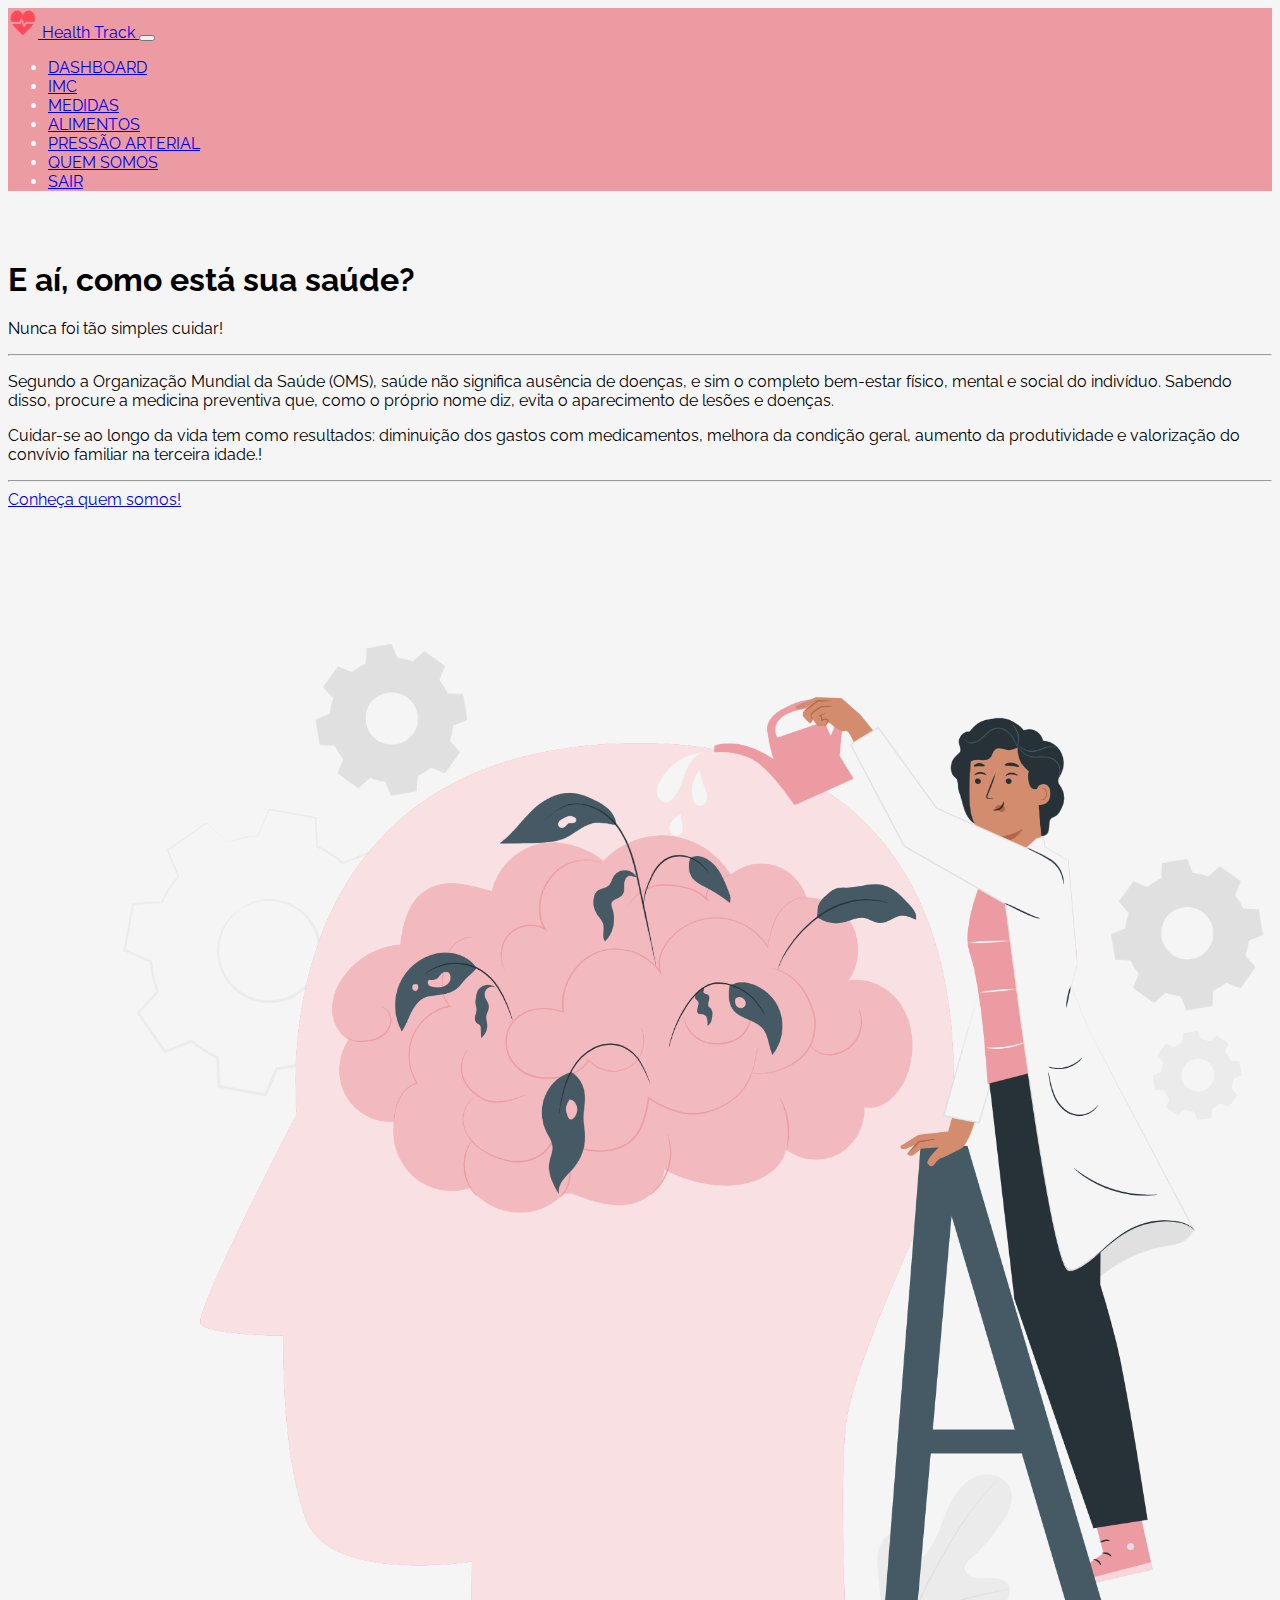
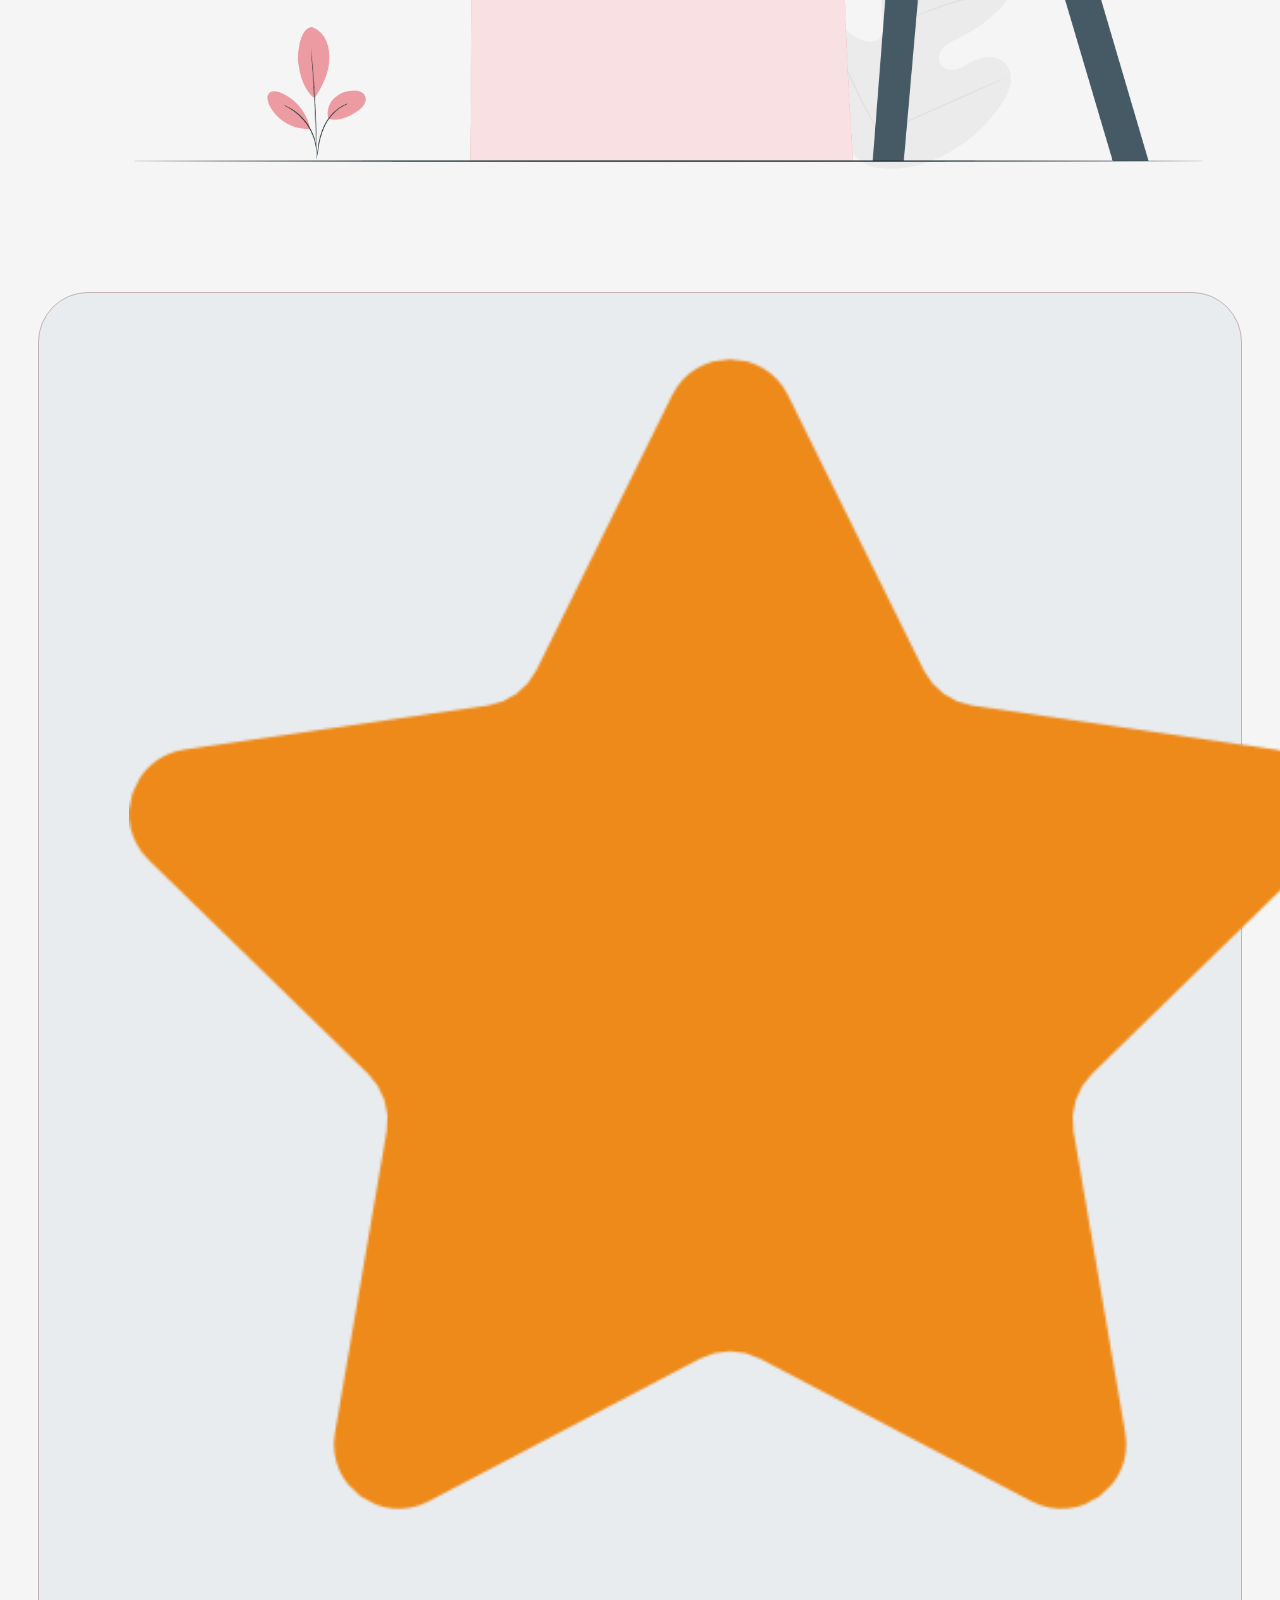
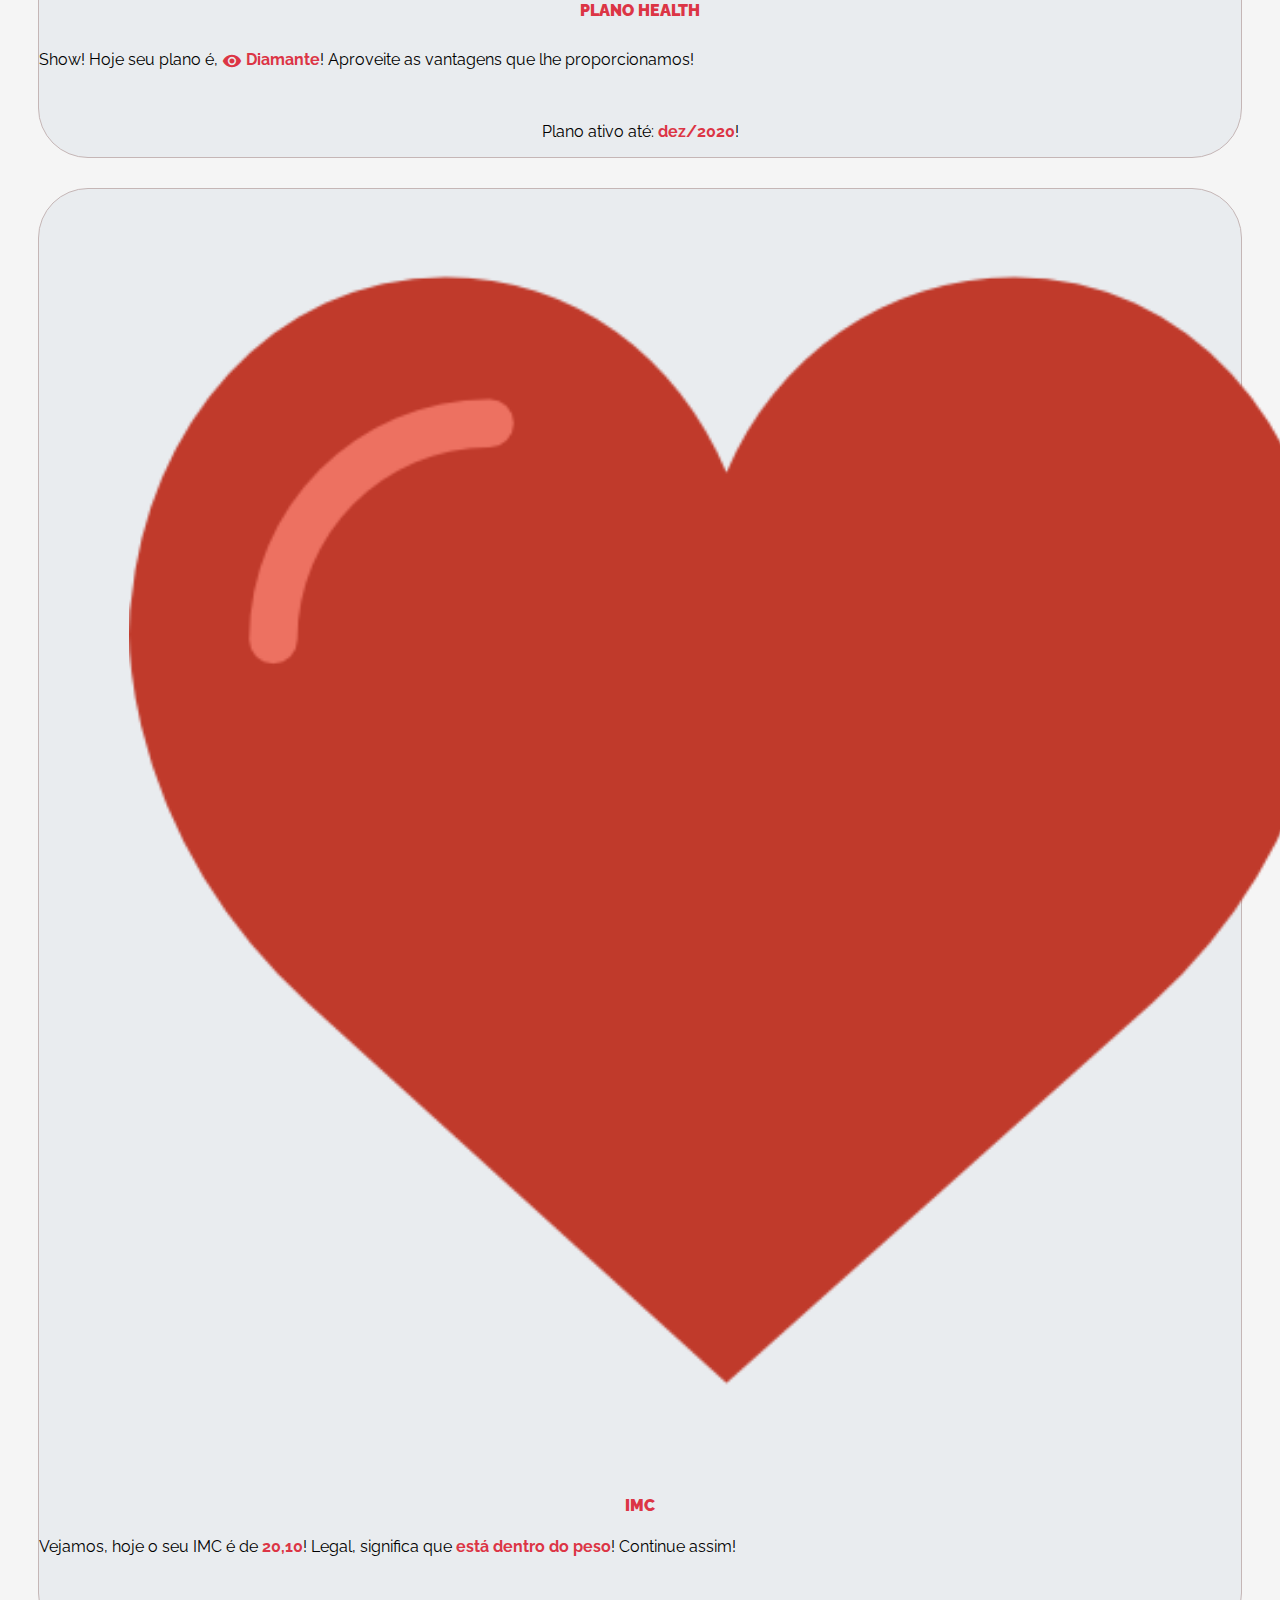
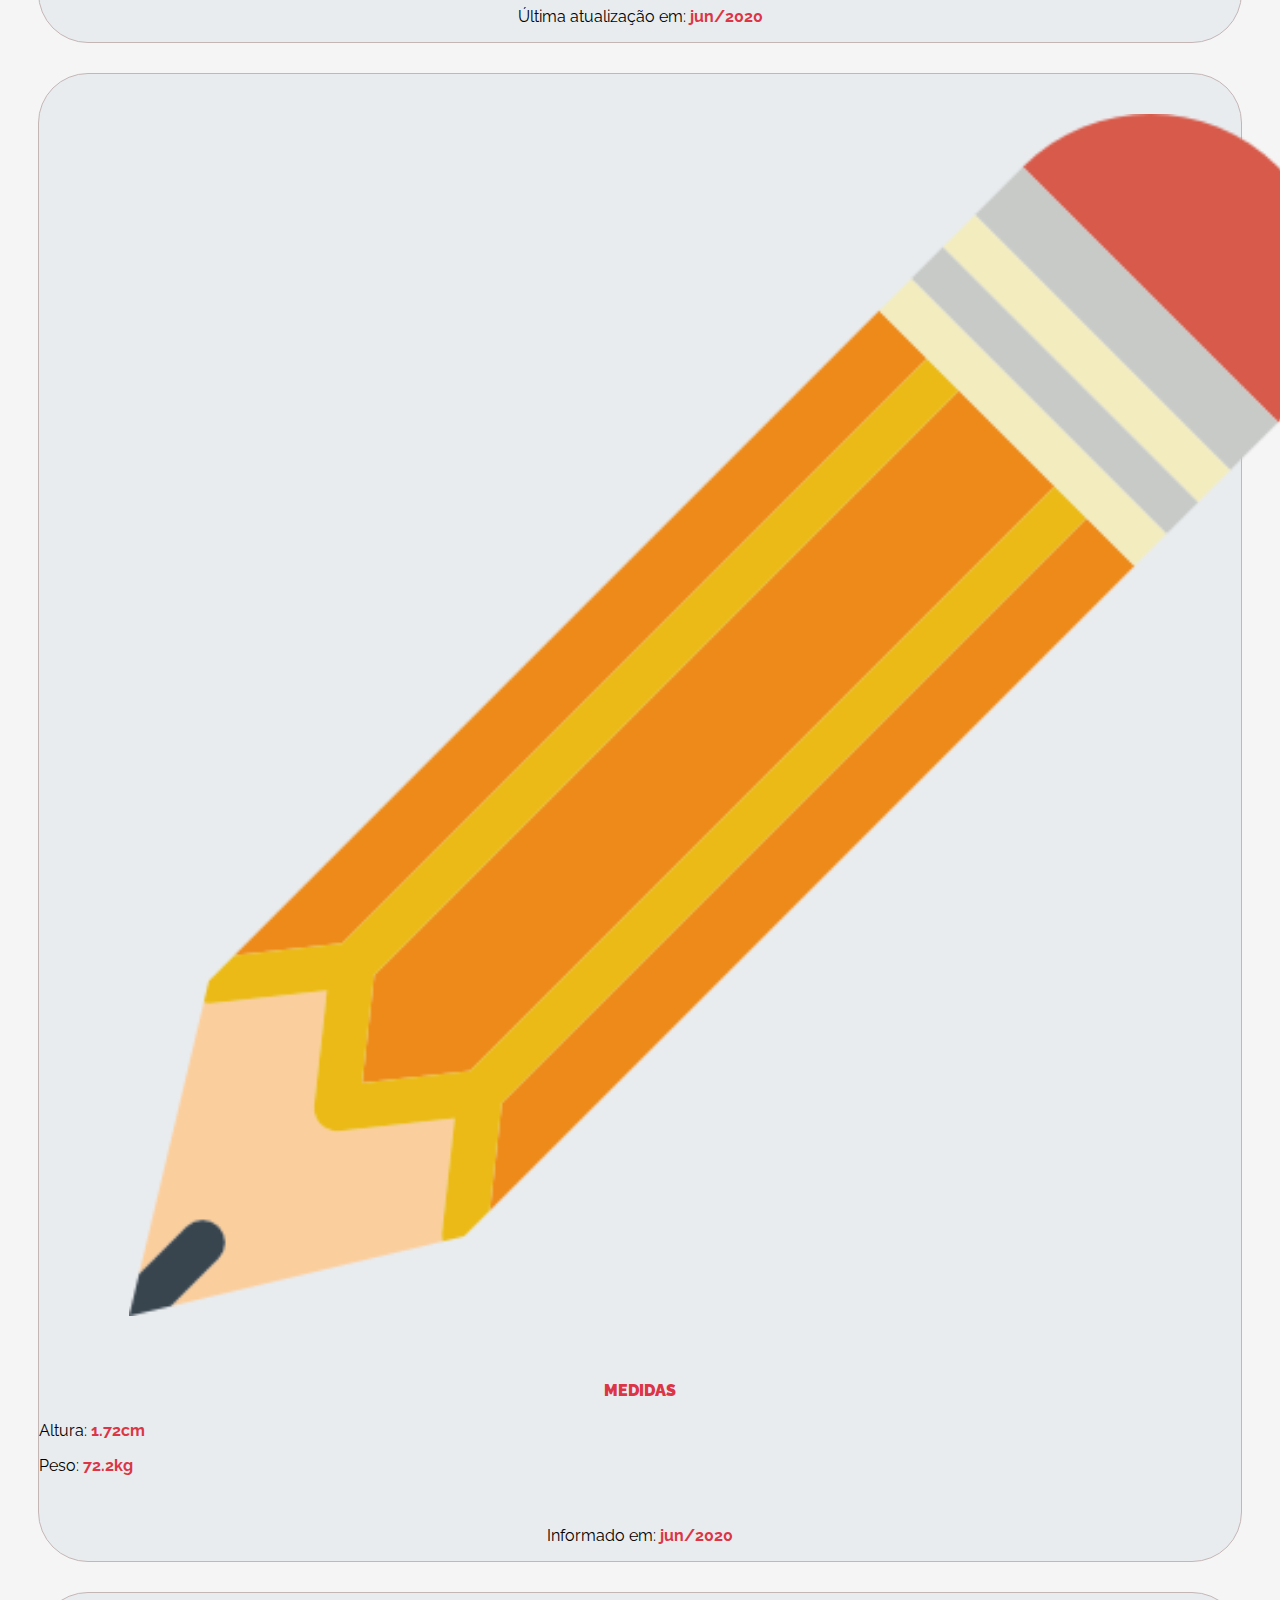
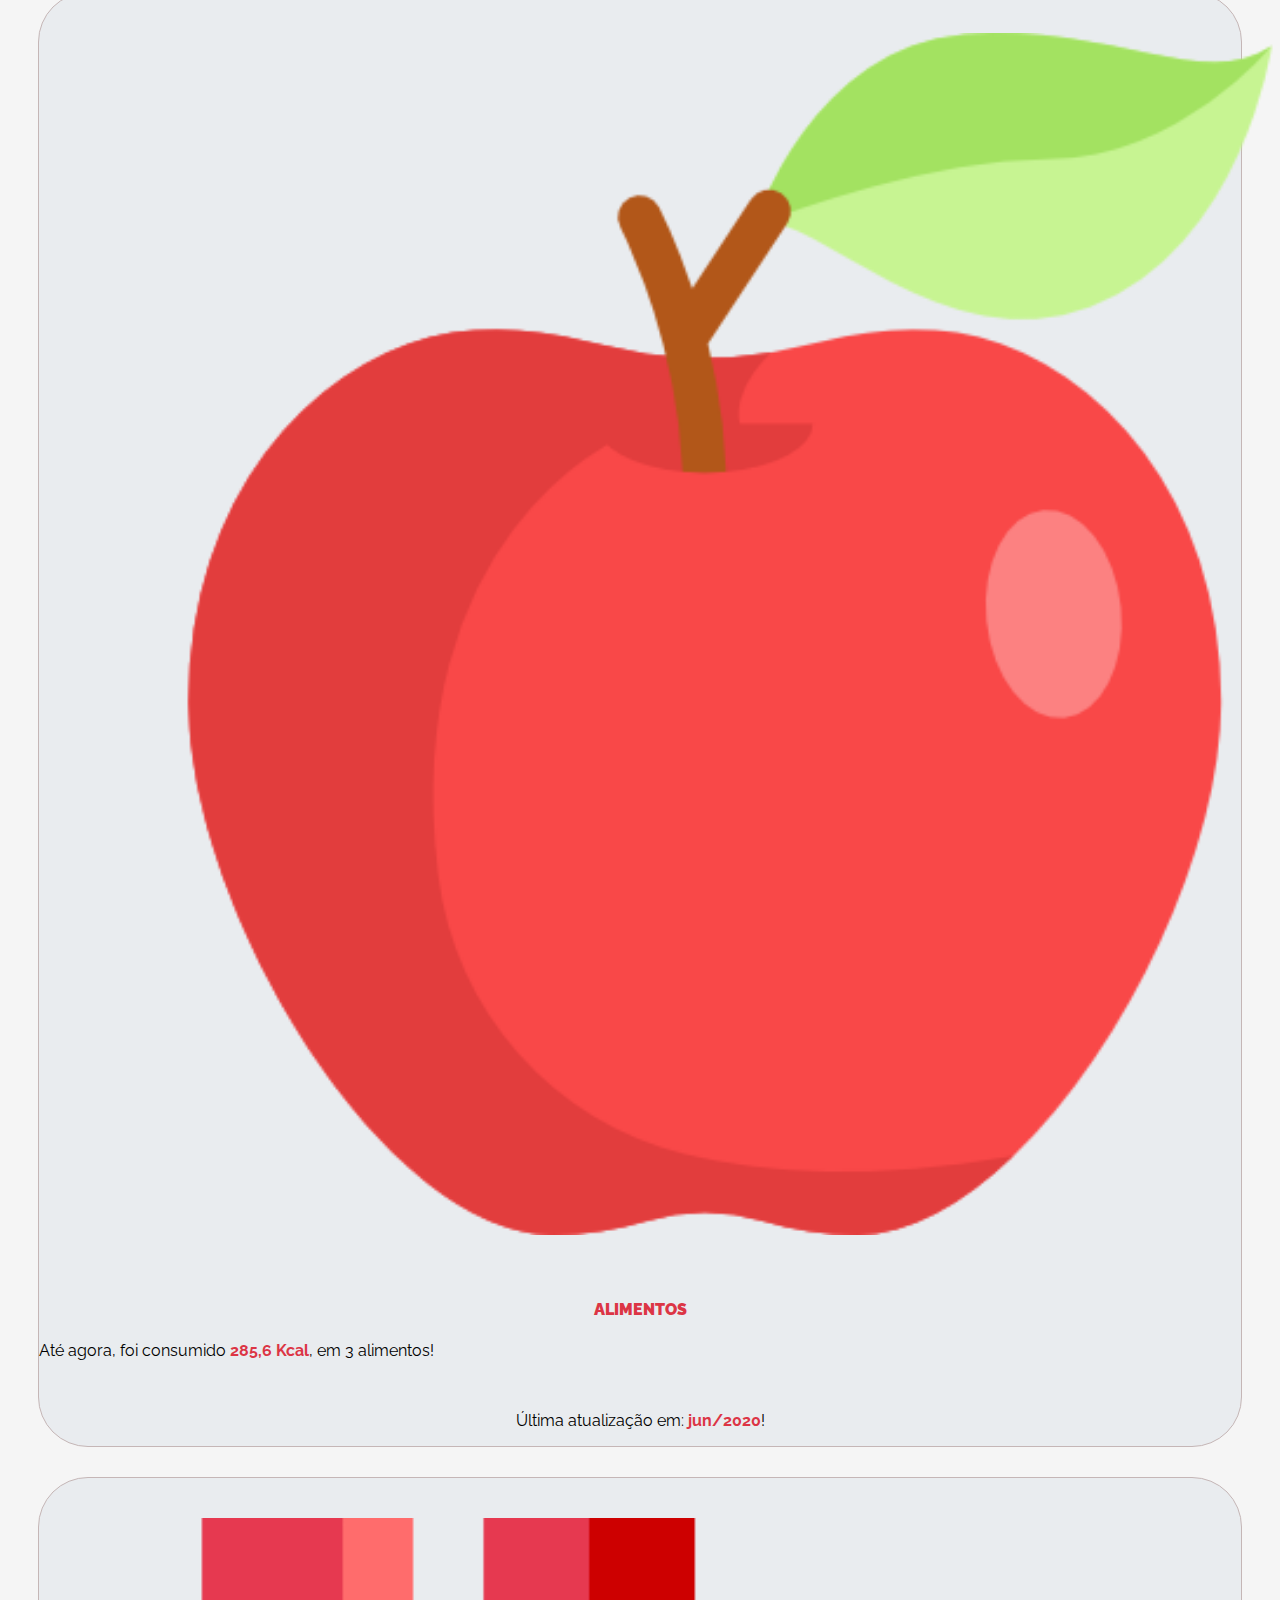
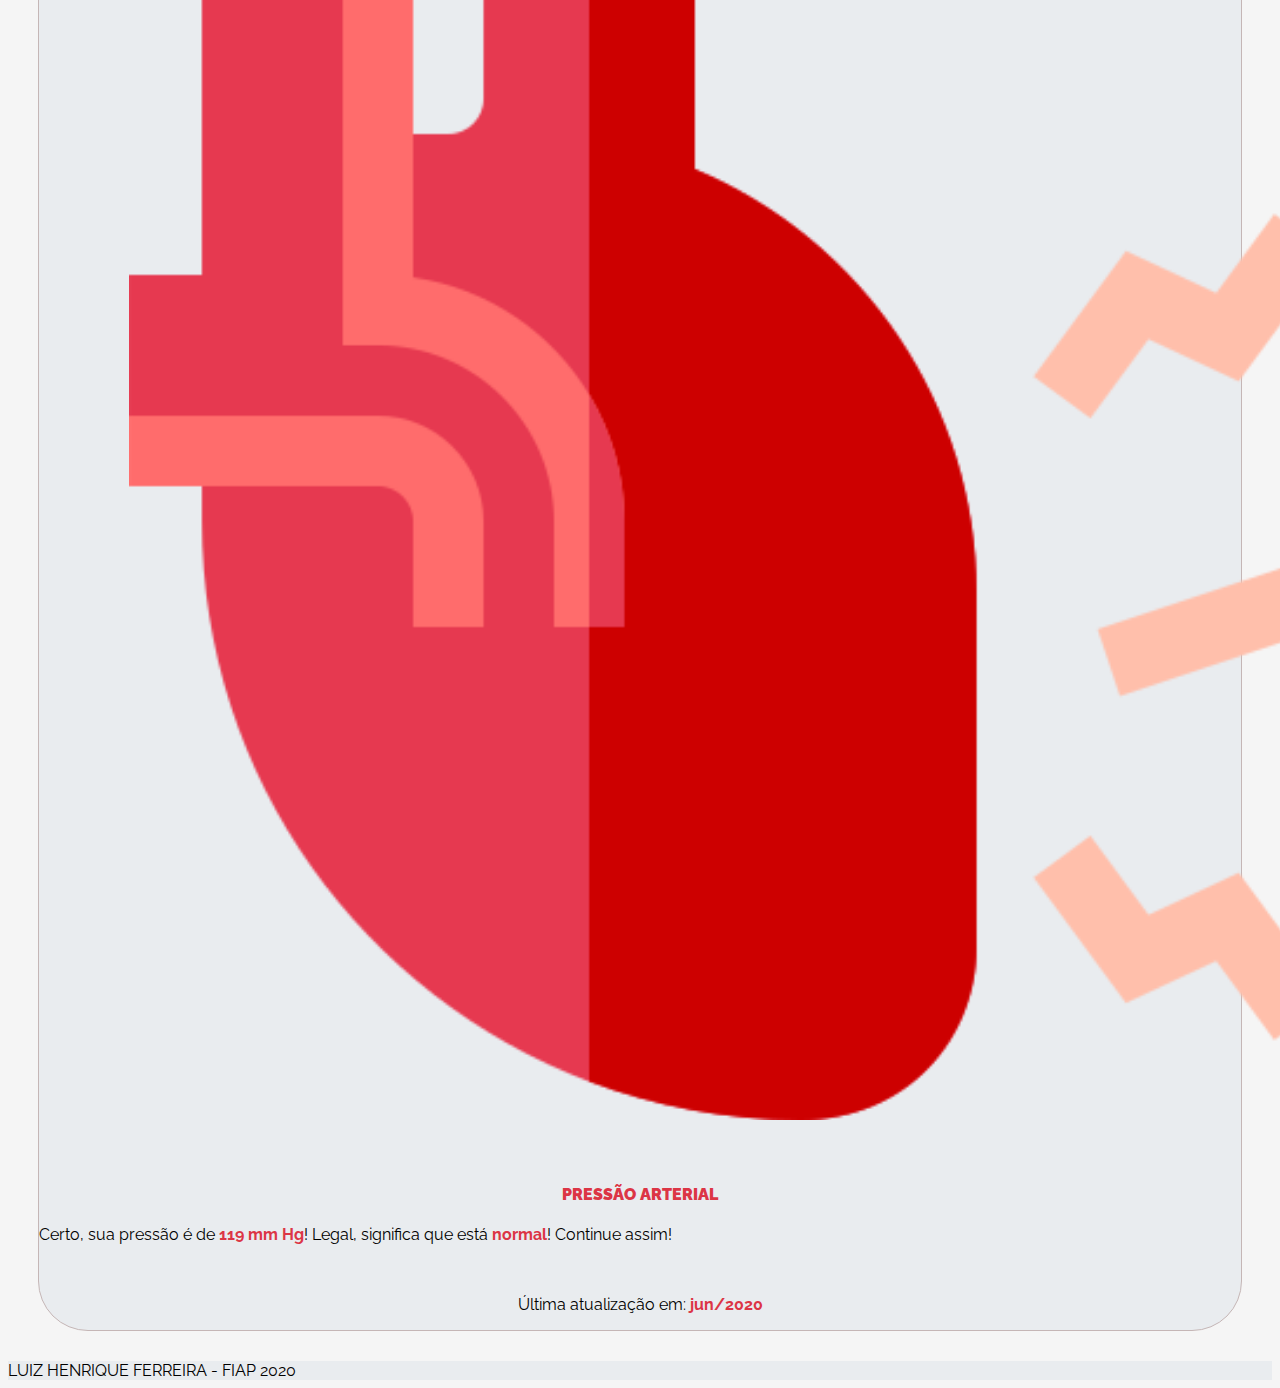
<file: index.html>
<!DOCTYPE html>
<html lang="en">

<head>
    <meta charset="UTF-8">
    <meta name="viewport" content="width=device-width, initial-scale=1.0, shrink-to-fit=no">
    <title>Health Track</title>
    <link rel="stylesheet" href="https://stackpath.bootstrapcdn.com/bootstrap/4.5.0/css/bootstrap.min.css"
        integrity="sha384-9aIt2nRpC12Uk9gS9baDl411NQApFmC26EwAOH8WgZl5MYYxFfc+NcPb1dKGj7Sk" crossorigin="anonymous">
    <link rel="stylesheet" href="css/style.css">
    <link href="https://fonts.googleapis.com/icon?family=Material+Icons" rel="stylesheet">
    <link href="https://fonts.googleapis.com/css2?family=Raleway:wght@300&display=swap" rel="stylesheet">
    <link rel='shortcut icon' type='image/x-icon' href='image/logo.ico'>

</head>

<body>

    <nav class='navbar navbar-expand-sm navbar-dark fixed-top fontNav'>
        <a class='navbar-brand fontLogo' href='index.html'>
            <img src='image/logo.png' class='d-inline-block align-top logoPrincipal'>
            Health Track
        </a>
        <button class='navbar-toggler' type='button' data-toggle='collapse' data-target='#conteudo-navbar'>
            <span class='navbar-toggler-icon'></span>
        </button>
        <div class='collapse navbar-collapse' id='conteudo-navbar'>
            <ul class='navbar-nav ml-auto'>
                <li class='nav-item'>
                    <a class='nav-link' href='index.html'>DASHBOARD</a>
                </li>
                <li class='nav-item'>
                    <a class='nav-link' href='IMC.html'>IMC</a>
                </li>
                <li class='nav-item'>
                    <a class='nav-link' href='medidas.html'>MEDIDAS</a>
                </li>
                <li class='nav-item'>
                    <a class='nav-link' href='alimentos.html'>ALIMENTOS</a>
                </li>
                <li class='nav-item'>
                    <a class='nav-link' href='pressao.html'>PRESSÃO ARTERIAL</a>
                </li>
                <li class='nav-item'>
                    <a class='nav-link' href='quemsomos.html'>QUEM SOMOS</a>
                </li>
                <li class='nav-item'>
                    <a class='nav-link' href='login.html'>SAIR</a>
                </li>
            </ul>
        </div>
    </nav>

    <div class='container-fluid'>
        <div class='jumbotron'>
            <div class='row'>
                <div class='col-md-6'>
                    <h1 class='display-6'>
                        <div class='row descerLinha'></div>
                        E aí, como está sua saúde?
                    </h1>
                    <p class='lead'>Nunca foi tão simples cuidar!</p>
                    <hr class='mr-4'>
                    <p>Segundo a Organização Mundial da Saúde (OMS), saúde não significa ausência de doenças, e sim o
                        completo bem-estar físico, mental e social do indivíduo. Sabendo disso, procure a medicina
                        preventiva que, como o próprio nome diz, evita o aparecimento de lesões e doenças.
                    </p>
                    <p>
                        Cuidar-se ao longo da vida tem como resultados: diminuição dos gastos com medicamentos, melhora
                        da condição geral, aumento da produtividade e valorização do convívio familiar na terceira
                        idade.!</p>
                    <hr class='mr-4'>
                    <a class='btn btn-danger btg-lg botaoRedondo' href='quemsomos.html' role='button'>Conheça quem
                        somos!</a>
                </div>
                <div class='col-md-6'>
                    <img src="image/Mental health-pana.png" class='imagemTamanho'>
                </div>
            </div>
        </div>
    </div>

    <div class='container-fluid'>
        <div class='row testando justify-content-around'>
            <div class='col-md-3 col-sm-12 shadow quadros'>
                <img src="image/star.png" class='imagemQuadros'>
                <h4 class='tituloQuadro'><b class='destaque'>
                        PLANO HEALTH</b></h4>
                <div class='container'>
                    <p>Show! Hoje seu plano é, <b class='destaque'>
                            <span class="material-icons iconsB4">
                                <sub>visibility</sub>
                            </span>
                            Diamante</b>! Aproveite as vantagens que lhe proporcionamos!</p><br>
                    <p class='irformacao'>Plano ativo até: <b class='destaque'>dez/2020</b>!</p>
                </div>
            </div>
            <div class='col-md-3 col-sm-12 shadow quadros'>
                <img src="image/heart.png" class='imagemQuadros'>
                <h4 class='tituloQuadro'><b class='destaque'>
                        IMC</b></h4>
                <div class='container'>
                    <p>Vejamos, hoje o seu IMC é de <b class='destaque'>20,10</b>! Legal, significa que <b
                            class='destaque'>está dentro do peso</b>!
                        Continue
                        assim!</p><br>
                    <p class='irformacao'>Última atualização em: <b class='destaque'>jun/2020</b></p>
                </div>
            </div>
            <div class='col-md-3 col-sm-12 shadow quadros'>
                <img src="image/pencil.png" class='imagemQuadros'>
                <h4 class='tituloQuadro'><b class='destaque'>MEDIDAS</b></h4>
                <div class='container'>
                    <p>Altura: <b class='destaque'>1.72cm</b></p>
                    <p>Peso: <b class='destaque'>72.2kg</b></p><br>
                    <p class='irformacao'>Informado em: <b class='destaque'>jun/2020</b></p>
                </div>
            </div>
        </div>
        <div class='row testando justify-content-around'>
            <div class='col-md-3 col-sm-12 shadow quadros'>
                <img src="image/fruit.png" class='imagemQuadros'>
                <h4 class='tituloQuadro'><b class='destaque'>
                        ALIMENTOS</b></h4>
                <div class='container'>
                    <p>Até agora, foi consumido <b class='destaque'>
                            285,6 Kcal</b>, em 3 alimentos!</p><br>
                    <p class='irformacao'>Última atualização em: <b class='destaque'>jun/2020</b>!</p>
                </div>
            </div>
            <div class='col-md-3 col-sm-12 shadow quadros'>
                <img src="image/arterial.png" class='imagemQuadros'>
                <h4 class='tituloQuadro'><b class='destaque'>
                        PRESSÃO ARTERIAL</b></h4>
                <div class='container'>
                    <p>Certo, sua pressão é de <b class='destaque'>119 mm Hg</b>! Legal, significa que está <b
                            class='destaque'>normal</b>!
                        Continue
                        assim!</p><br>
                    <p class='irformacao'>Última atualização em: <b class='destaque'>jun/2020</b></p>
                </div>
            </div>
        </div>

    </div>

    <footer class="footer-copyright text-center py-3">LUIZ HENRIQUE FERREIRA - FIAP 2020
    </footer>



    <script src="https://code.jquery.com/jquery-3.5.1.slim.min.js"
        integrity="sha384-DfXdz2htPH0lsSSs5nCTpuj/zy4C+OGpamoFVy38MVBnE+IbbVYUew+OrCXaRkfj"
        crossorigin="anonymous"></script>
    <script src="https://cdn.jsdelivr.net/npm/popper.js@1.16.0/dist/umd/popper.min.js"
        integrity="sha384-Q6E9RHvbIyZFJoft+2mJbHaEWldlvI9IOYy5n3zV9zzTtmI3UksdQRVvoxMfooAo"
        crossorigin="anonymous"></script>
    <script src="https://stackpath.bootstrapcdn.com/bootstrap/4.5.0/js/bootstrap.min.js"
        integrity="sha384-OgVRvuATP1z7JjHLkuOU7Xw704+h835Lr+6QL9UvYjZE3Ipu6Tp75j7Bh/kR0JKI"
        crossorigin="anonymous"></script>
</body>

</html>
</file>
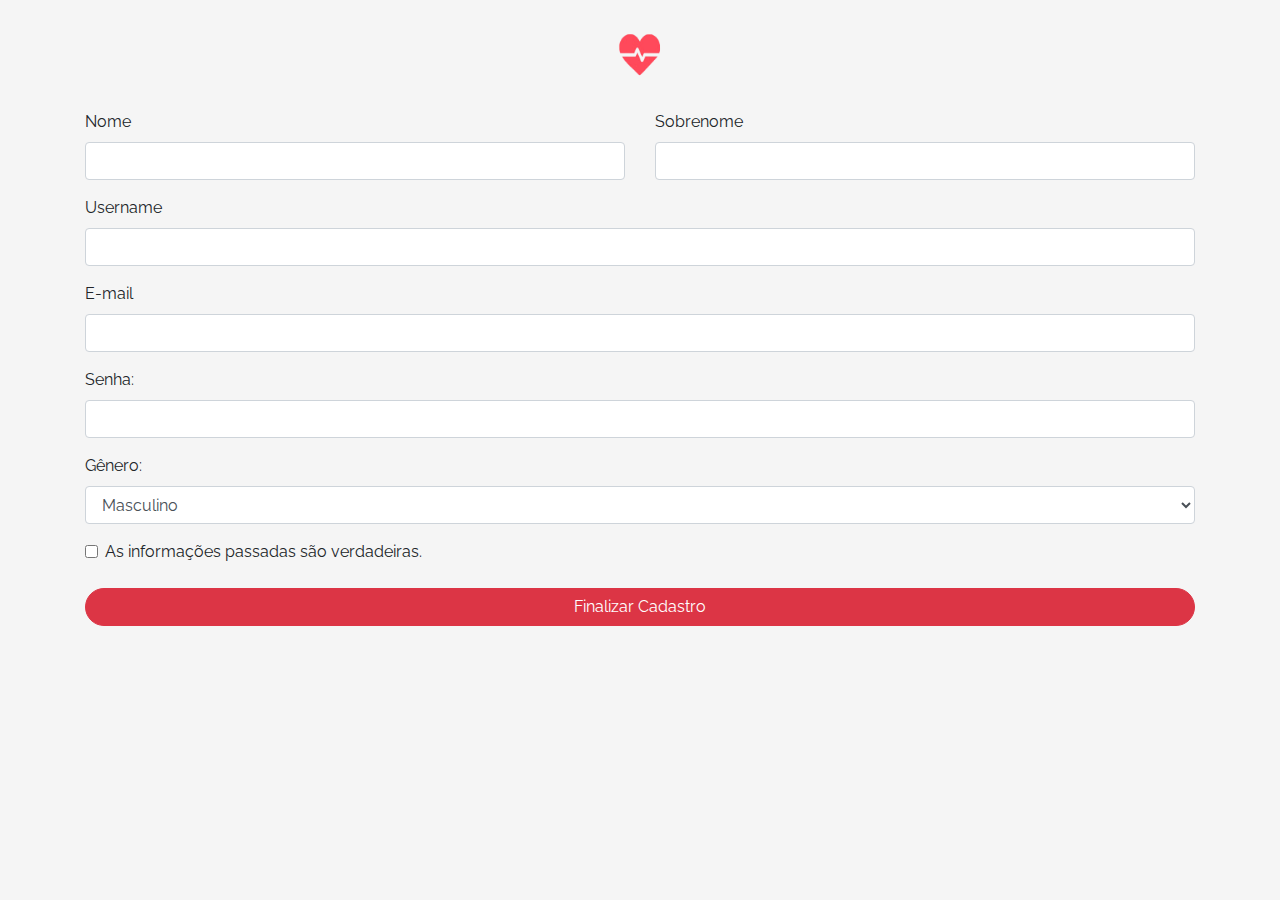
<file: cadastro.html>
<!DOCTYPE html>
<html lang="en">

<head>
    <meta charset="UTF-8">
    <meta name="viewport" content="width=device-width, initial-scale=1.0">
    <meta http-equiv="X-UA-Compatible" content="ie=edge">
    <title>Bootstrap 4 Introduction</title>
    <link rel="stylesheet" href="https://maxcdn.bootstrapcdn.com/bootstrap/4.0.0/css/bootstrap.min.css"
        integrity="sha384-Gn5384xqQ1aoWXA+058RXPxPg6fy4IWvTNh0E263XmFcJlSAwiGgFAW/dAiS6JXm" crossorigin="anonymous">
    <link href="https://fonts.googleapis.com/icon?family=Material+Icons" rel="stylesheet">
    <link href="https://fonts.googleapis.com/css2?family=Raleway:wght@300&display=swap" rel="stylesheet">
    <link rel="stylesheet" href="css/style.css">
    <link rel='shortcut icon' type='image/x-icon' href='image/logo.ico'>
</head>

<body>
    <div class='container'>
        <div class='row justify-content-center'>
            <img src="image/logo.ico" class='imagemCadastro'>
        </div>
        <form action="" class="main-form needs-validation" novalidate>
            <div class="row">
                <div class="col">
                    <div class="form-group">
                        <label for="nome">Nome</label>
                        <input type="text" name="nome" id="nome" class="form-control">
                    </div>
                </div>
                <div class="col">
                    <div class="form-group">
                        <label for="sobrenome">Sobrenome</label>
                        <input type="text" name="sobrenome" id="nome" class="form-control">
                    </div>
                </div>
            </div>
            <div class="form-group">
                <label for="username">Username</label>
                <input type="text" name="username" id="username" class="form-control" required>
            </div>
            <div class="form-group">
                <label for="email">E-mail</label>
                <input type="email" name="email" id="email" class="form-control" required>
            </div>
            <div class="form-group">
                <label for="senha">Senha: </label>
                <input type="password" name="senha" id="senha" class="form-control">
            </div>
            <div class="form-group">
                <label for="genero">Gênero: </label>
                <select name="genero" id="genero" class="form-control">
                    <option value="Masculino">Masculino</option>
                    <option value="Feminino">Feminino</option>
                </select>
            </div>
            <div class="form-check">
                <input type="checkbox" id="accept-terms" class="form-check-input">
                <label for="accept-terms" class="form-check-label">As informações passadas são verdadeiras.</label>
            </div><br>

            <a href='index.html'>
                <button type="button" class="btn btn-danger btn-block" style='border-radius:30px'>Finalizar
                    Cadastro</button>
            </a>
        </form>
    </div>


    <script src="https://code.jquery.com/jquery-3.2.1.slim.min.js"
        integrity="sha384-KJ3o2DKtIkvYIK3UENzmM7KCkRr/rE9/Qpg6aAZGJwFDMVNA/GpGFF93hXpG5KkN"
        crossorigin="anonymous"></script>
    <script src="https://cdnjs.cloudflare.com/ajax/libs/popper.js/1.12.9/umd/popper.min.js"
        integrity="sha384-ApNbgh9B+Y1QKtv3Rn7W3mgPxhU9K/ScQsAP7hUibX39j7fakFPskvXusvfa0b4Q"
        crossorigin="anonymous"></script>
    <script src="https://maxcdn.bootstrapcdn.com/bootstrap/4.0.0/js/bootstrap.min.js"
        integrity="sha384-JZR6Spejh4U02d8jOt6vLEHfe/JQGiRRSQQxSfFWpi1MquVdAyjUar5+76PVCmYl"
        crossorigin="anonymous"></script>

</body>

</html>
</file>
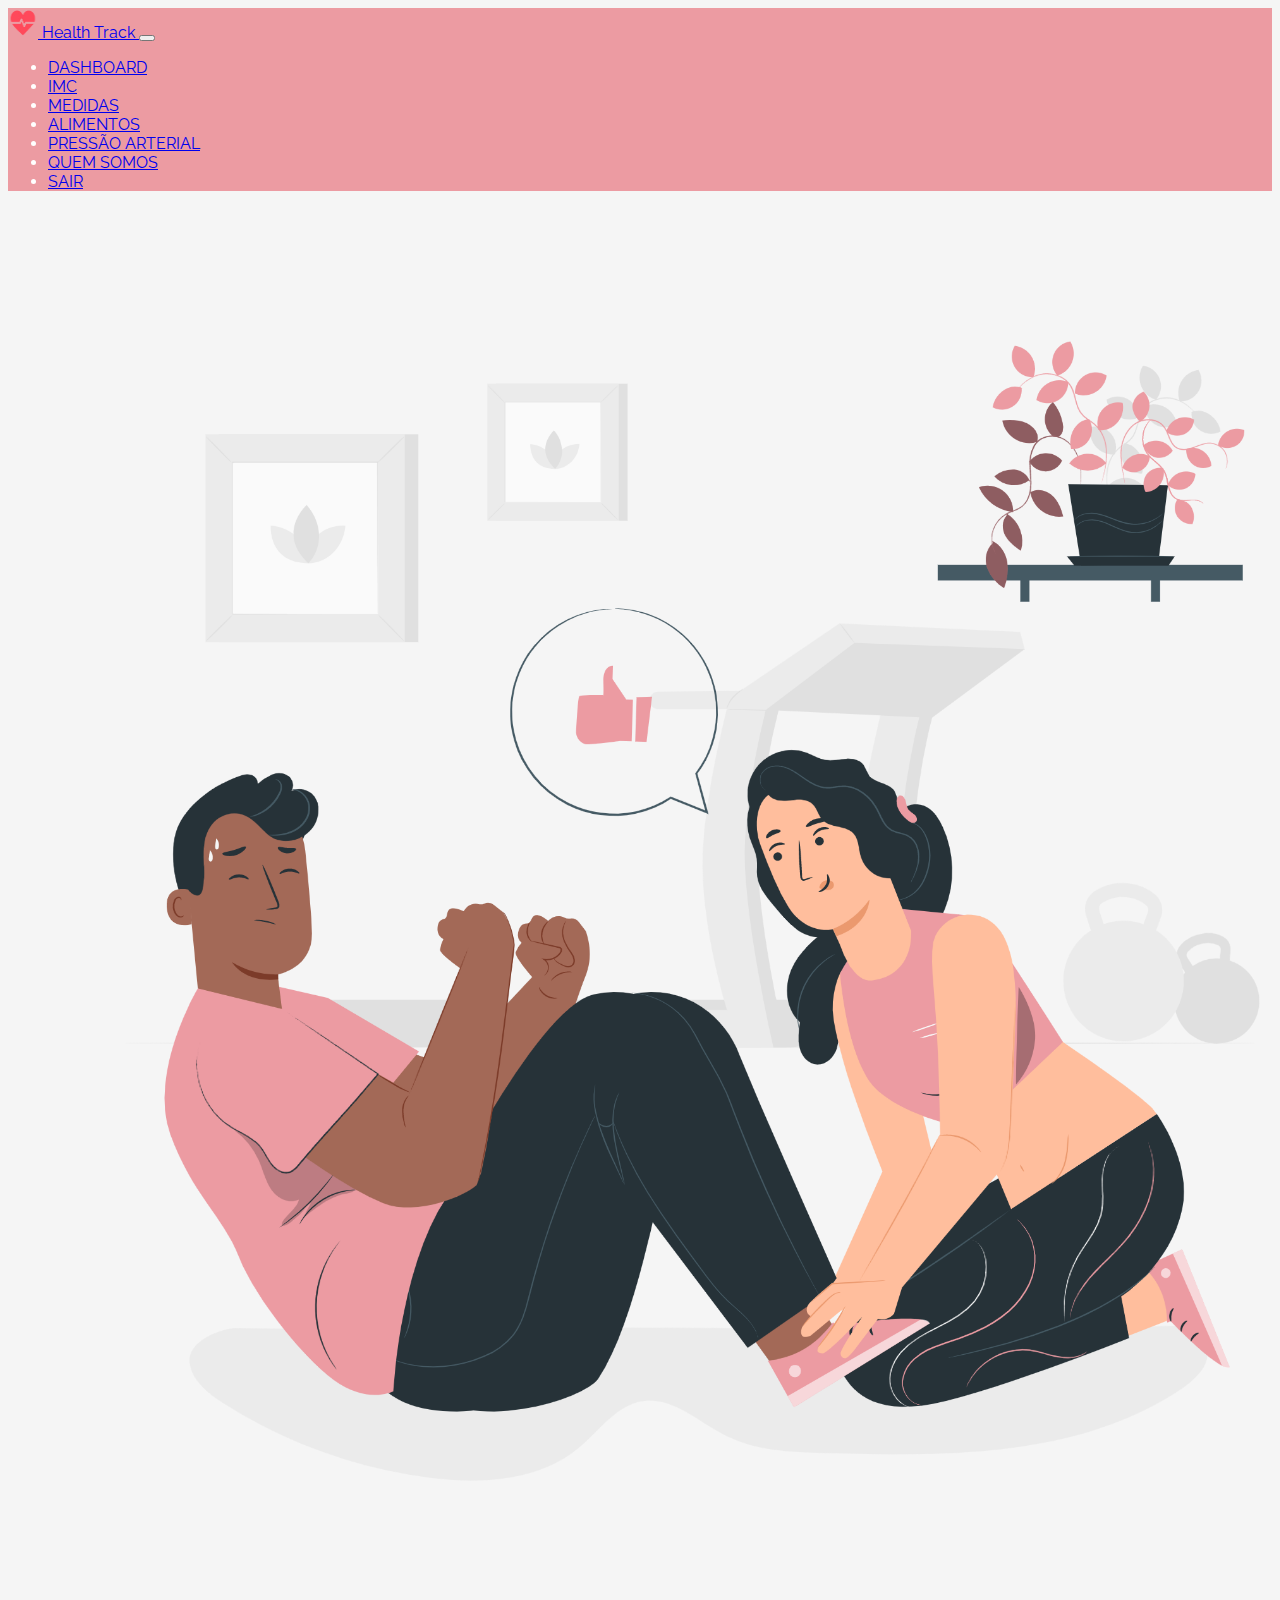
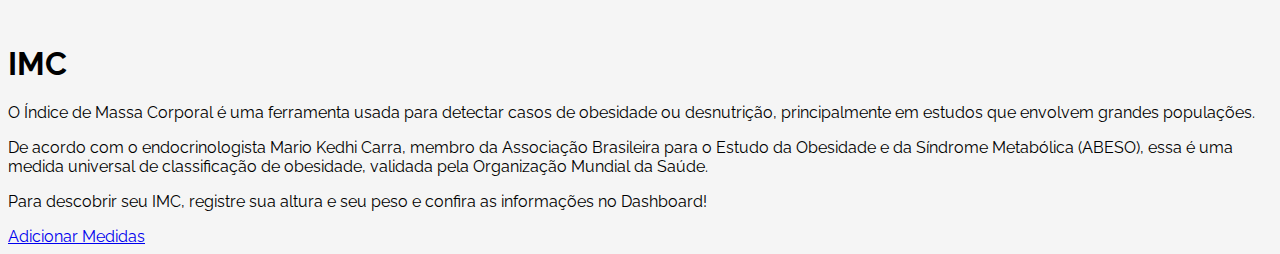
<file: IMC.html>
<!DOCTYPE html>
<html lang="en">

<head>
    <meta charset="UTF-8">
    <meta name="viewport" content="width=device-width, initial-scale=1.0, shrink-to-fit=no">
    <title>Health Track</title>
    <link rel="stylesheet" href="https://stackpath.bootstrapcdn.com/bootstrap/4.5.0/css/bootstrap.min.css"
        integrity="sha384-9aIt2nRpC12Uk9gS9baDl411NQApFmC26EwAOH8WgZl5MYYxFfc+NcPb1dKGj7Sk" crossorigin="anonymous">
    <link rel="stylesheet" href="css/style.css">
    <link href="https://fonts.googleapis.com/icon?family=Material+Icons" rel="stylesheet">
    <link href="https://fonts.googleapis.com/css2?family=Raleway:wght@300&display=swap" rel="stylesheet">
    <link rel='shortcut icon' type='image/x-icon' href='image/logo.ico'>

</head>

<body>

    <nav class='navbar navbar-expand-sm navbar-dark fixed-top fontNav'>
        <a class='navbar-brand fontLogo' href='index.html'>
            <img src='image/logo.png' class='d-inline-block align-top logoPrincipal'>
            Health Track
        </a>
        <button class='navbar-toggler' type='button' data-toggle='collapse' data-target='#conteudo-navbar'>
            <span class='navbar-toggler-icon'></span>
        </button>
        <div class='collapse navbar-collapse' id='conteudo-navbar'>
            <ul class='navbar-nav ml-auto'>
                <li class='nav-item'>
                    <a class='nav-link' href='index.html'>DASHBOARD</a>
                </li>
                <li class='nav-item'>
                    <a class='nav-link' href='IMC.html'>IMC</a>
                </li>
                <li class='nav-item'>
                    <a class='nav-link' href='medidas.html'>MEDIDAS</a>
                </li>
                <li class='nav-item'>
                    <a class='nav-link' href='alimentos.html'>ALIMENTOS</a>
                </li>
                <li class='nav-item'>
                    <a class='nav-link' href='pressao.html'>PRESSÃO ARTERIAL</a>
                </li>
                <li class='nav-item'>
                    <a class='nav-link' href='quemsomos.html'>QUEM SOMOS</a>
                </li>
                <li class='nav-item'>
                    <a class='nav-link' href='login.html'>SAIR</a>
                </li>
            </ul>
        </div>
    </nav>    <div class='container'>

        <div class='row'>
            <div class='col-md-6 col-sm-12 '>
                <img src="image/imc.png" class='imagemTamanho'>

            </div>
            <div class='col-md-6 col-sm-12 descerLinha'>
                <h1>IMC</h1>
                <p>O Índice de Massa Corporal é uma ferramenta usada para detectar casos de obesidade ou desnutrição,
                    principalmente em estudos que envolvem grandes populações.</p>
                <p>De acordo com o endocrinologista Mario Kedhi Carra, membro da Associação Brasileira para o Estudo da
                    Obesidade e da Síndrome Metabólica (ABESO), essa é uma medida universal de classificação de
                    obesidade, validada pela Organização Mundial da Saúde.</p>
                <p>Para descobrir seu IMC, registre sua altura e seu peso e confira as informações no Dashboard!</p>

                <a class="btn btn-danger botaoRedondo" href="medidas.html" role="button">Adicionar Medidas</a>
            </div>
        </div>
    </div>







    <script src="https://code.jquery.com/jquery-3.5.1.slim.min.js"
        integrity="sha384-DfXdz2htPH0lsSSs5nCTpuj/zy4C+OGpamoFVy38MVBnE+IbbVYUew+OrCXaRkfj"
        crossorigin="anonymous"></script>
    <script src="https://cdn.jsdelivr.net/npm/popper.js@1.16.0/dist/umd/popper.min.js"
        integrity="sha384-Q6E9RHvbIyZFJoft+2mJbHaEWldlvI9IOYy5n3zV9zzTtmI3UksdQRVvoxMfooAo"
        crossorigin="anonymous"></script>
    <script src="https://stackpath.bootstrapcdn.com/bootstrap/4.5.0/js/bootstrap.min.js"
        integrity="sha384-OgVRvuATP1z7JjHLkuOU7Xw704+h835Lr+6QL9UvYjZE3Ipu6Tp75j7Bh/kR0JKI"
        crossorigin="anonymous"></script>
</body>

</html>
</file>
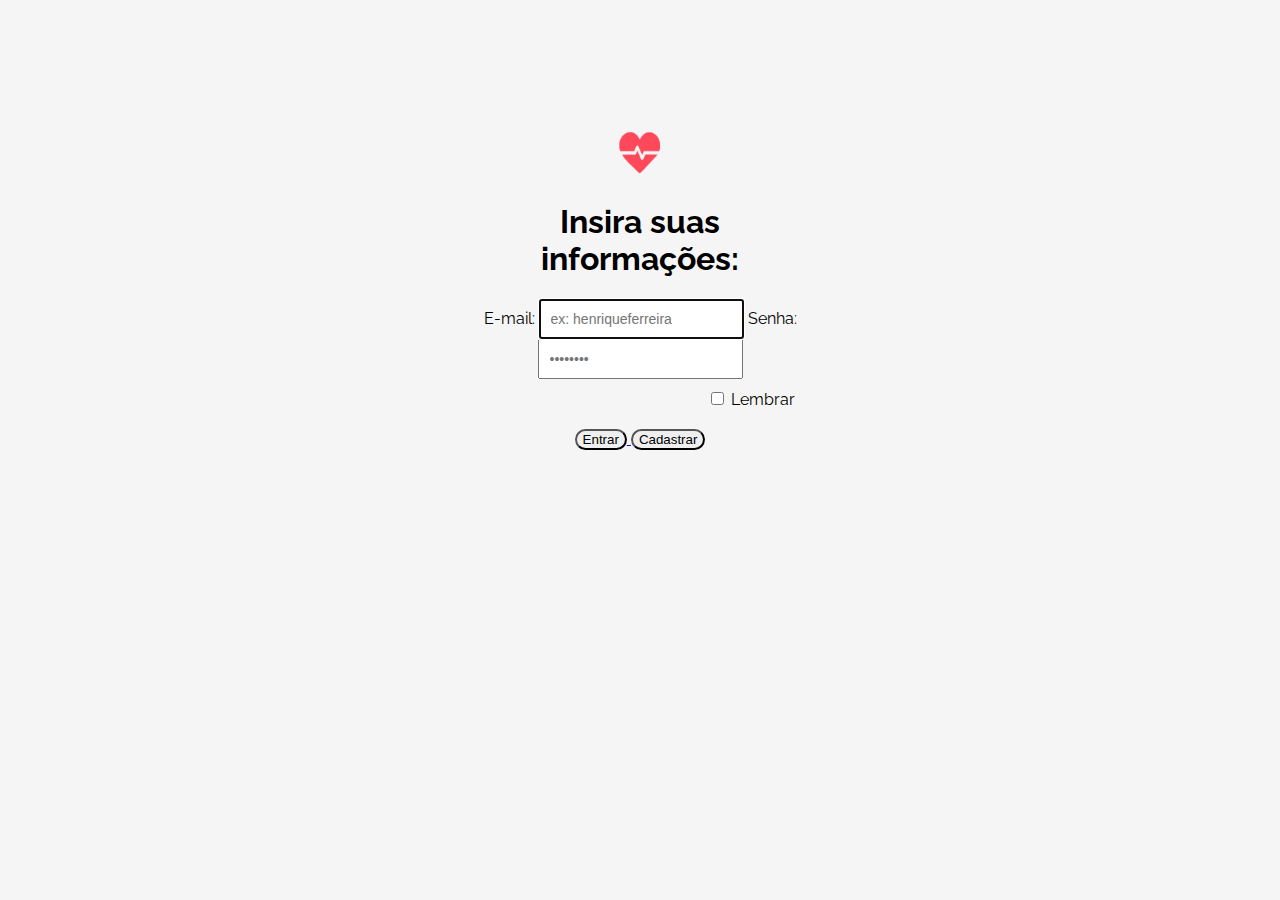
<file: login.html>
<!DOCTYPE html>
<html lang="en">

<head>
  <meta charset="UTF-8">
  <meta name="viewport" content="width=device-width, initial-scale=1.0, shrink-to-fit=no">
  <title>Health Track</title>
  <link rel="stylesheet" href="https://stackpath.bootstrapcdn.com/bootstrap/4.5.0/css/bootstrap.min.css"
    integrity="sha384-9aIt2nRpC12Uk9gS9baDl411NQApFmC26EwAOH8WgZl5MYYxFfc+NcPb1dKGj7Sk" crossorigin="anonymous">
  <link rel="stylesheet" href="css/style.css">
  <link href="https://fonts.googleapis.com/icon?family=Material+Icons" rel="stylesheet">
  <link href="https://fonts.googleapis.com/css2?family=Raleway:wght@300&display=swap" rel="stylesheet">
  <link rel='shortcut icon' type='image/x-icon' href='image/logo.ico'>
  </link>
  <title>Entrar</title>
</head>

<body>
  <form class="form-signin">
    <img class="mb-4 text-center logoentrar" src="image/logo.ico" alt="Health Track" width="50" height="50">
    <h1 class="h3 mb-3 font-weight-normal">Insira suas informações:</h1>
    <label for="username" class="sr-only">E-mail:</label>
    <input type="text" id="username" class="form-control" placeholder="ex: henriqueferreira" autofocus required>
    <label for="senhaLogin" class="sr-only">Senha: </label>
    <input type="password" id="senhaLogin" class="form-control" placeholder="••••••••" required>
    <div class="checkbox mb-3">
      <label>
        <input type="checkbox" value="Lembrar"> Lembrar
      </label>
    </div>
    <a href='index.html'>
      <button class="btn btn-danger btn-block btn-custom" type="submit
      " style='border-radius: 30px'>
        Entrar</button>
    </a>
    <a href='cadastro.html'>
      <button class="btn btn-secondary btn-block botaoRedondo" type="button">Cadastrar
      </button>
    </a>


  </form>
</body>

</html>
</file>
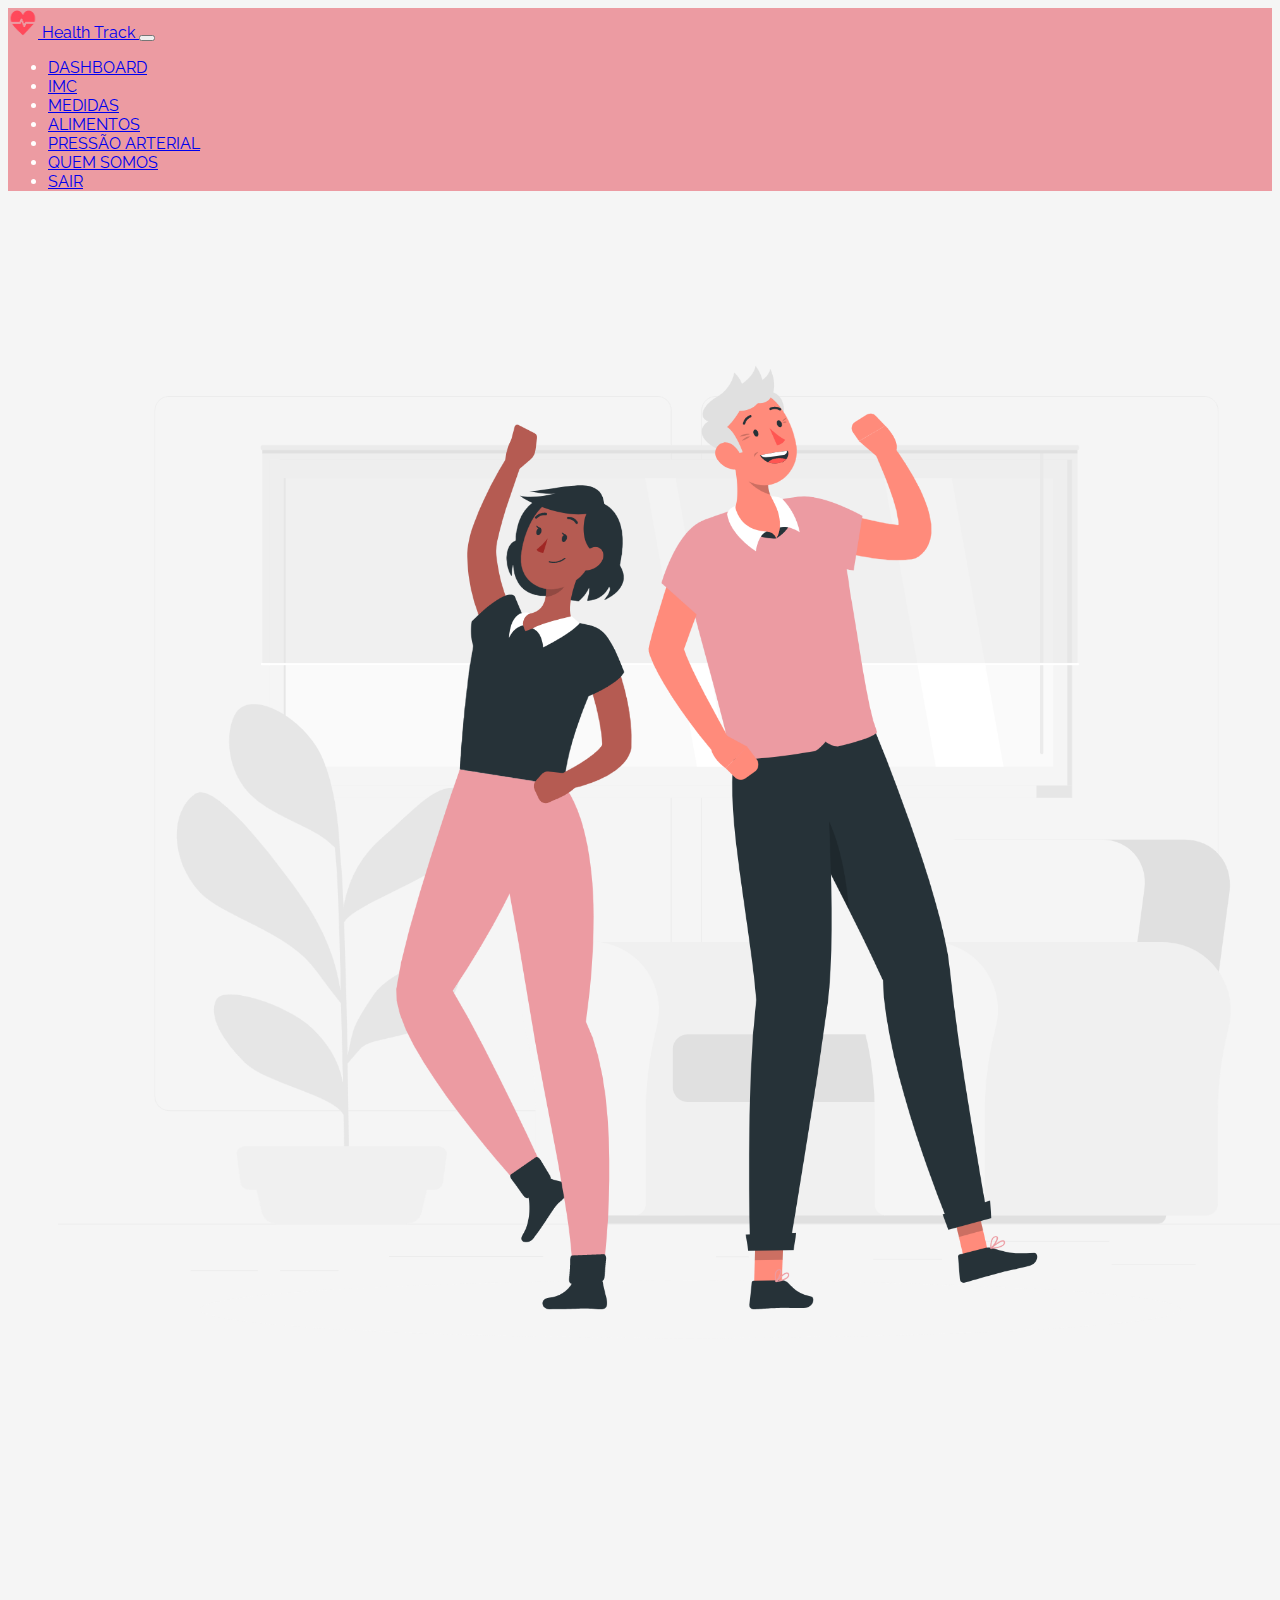
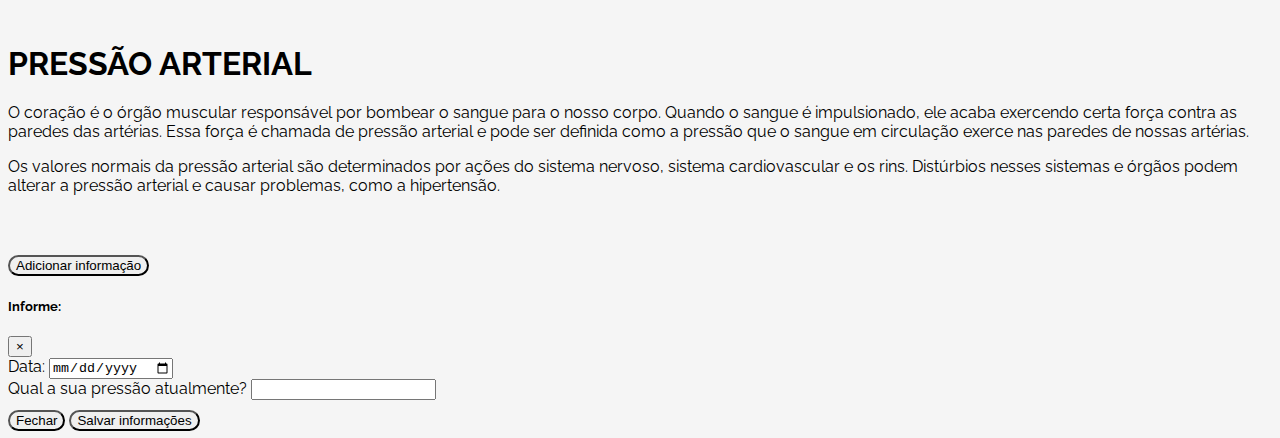
<file: pressao.html>
<!DOCTYPE html>
<html lang="en">

<head>
    <meta charset="UTF-8">
    <meta name="viewport" content="width=device-width, initial-scale=1.0, shrink-to-fit=no">
    <title>Health Track</title>
    <link rel="stylesheet" href="https://stackpath.bootstrapcdn.com/bootstrap/4.5.0/css/bootstrap.min.css"
        integrity="sha384-9aIt2nRpC12Uk9gS9baDl411NQApFmC26EwAOH8WgZl5MYYxFfc+NcPb1dKGj7Sk" crossorigin="anonymous">
    <link rel="stylesheet" href="css/style.css">
    <link href="https://fonts.googleapis.com/icon?family=Material+Icons" rel="stylesheet">
    <link href="https://fonts.googleapis.com/css2?family=Raleway:wght@300&display=swap" rel="stylesheet">
    <link rel='shortcut icon' type='image/x-icon' href='image/logo.ico'>

</head>

<body>

    <nav class='navbar navbar-expand-sm navbar-dark fixed-top fontNav'>
        <a class='navbar-brand fontLogo' href='index.html'>
            <img src='image/logo.png' class='d-inline-block align-top logoPrincipal'>
            Health Track
        </a>
        <button class='navbar-toggler' type='button' data-toggle='collapse' data-target='#conteudo-navbar'>
            <span class='navbar-toggler-icon'></span>
        </button>
        <div class='collapse navbar-collapse' id='conteudo-navbar'>
            <ul class='navbar-nav ml-auto'>
                <li class='nav-item'>
                    <a class='nav-link' href='index.html'>DASHBOARD</a>
                </li>
                <li class='nav-item'>
                    <a class='nav-link' href='IMC.html'>IMC</a>
                </li>
                <li class='nav-item'>
                    <a class='nav-link' href='medidas.html'>MEDIDAS</a>
                </li>
                <li class='nav-item'>
                    <a class='nav-link' href='alimentos.html'>ALIMENTOS</a>
                </li>
                <li class='nav-item'>
                    <a class='nav-link' href='pressao.html'>PRESSÃO ARTERIAL</a>
                </li>
                <li class='nav-item'>
                    <a class='nav-link' href='quemsomos.html'>QUEM SOMOS</a>
                </li>
                <li class='nav-item'>
                    <a class='nav-link' href='login.html'>SAIR</a>
                </li>
            </ul>
        </div>
    </nav>
    <div class='container'>

        <div class='row'>
            <div class='col-md-6 col-sm-12 '>
                <img src="image/bye.png" class='imagemTamanho'>

            </div>
            <div class='col-md-6 col-sm-12 descerLinha'>
                <h1>PRESSÃO ARTERIAL</h1>
                <p>O coração é o órgão muscular responsável por bombear o sangue para o nosso corpo. Quando o sangue é
                    impulsionado, ele acaba exercendo certa força contra as paredes das artérias. Essa força é chamada
                    de pressão arterial e pode ser definida como a pressão que o sangue em circulação exerce nas paredes
                    de nossas artérias.
                </p>
                <p>
                    Os valores normais da pressão arterial são determinados por ações do sistema nervoso, sistema
                    cardiovascular e os rins. Distúrbios nesses sistemas e órgãos podem alterar a pressão arterial e
                    causar problemas, como a hipertensão.
                </p>

                <div class='row justify-content-center botaoEspacamento'>
                    <button type="button" class="btn btn-danger botaoRedondo" data-toggle="modal"
                        data-target="#pressaoModal">
                        Adicionar informação</button>

                    <div class="modal fade" id="pressaoModal" tabindex="-1" role="dialog" aria-labelledby="pressaoLabel"
                        aria-hidden="true">
                        <div class="modal-dialog" role="document">
                            <div class="modal-content">
                                <div class="modal-header">
                                    <h5 class="modal-title" id="pressaoLabel">Informe:</h5>
                                    <button type="button" class="close" data-dismiss="modal" aria-label="Close">
                                        <span aria-hidden="true">&times;</span>
                                    </button>
                                </div>
                                <div class="modal-body">
                                    <form>
                                        <div class="form-group">
                                            <label for="data" class="col-form-label">Data:</label>
                                            <input type="date" class="form-control" id="data">
                                        </div>
                                        <div class="form-group">
                                            <label for="peso" class="col-form-label">Qual a sua pressão
                                                atualmente?</label>
                                            <input type="number" class="form-control" id="peso">
                                        </div>
                                    </form>
                                </div>
                                <div class="modal-footer">
                                    <button type="button" class="btn btn-secondary botaoRedondo"
                                        data-dismiss="modal">Fechar</button>
                                    <button type="button" class="btn btn-danger botaoRedondo">Salvar
                                        informações</button>
                                </div>
                            </div>
                        </div>
                    </div>
                </div>
            </div>
        </div>
    </div>







    <script src="https://code.jquery.com/jquery-3.5.1.slim.min.js"
        integrity="sha384-DfXdz2htPH0lsSSs5nCTpuj/zy4C+OGpamoFVy38MVBnE+IbbVYUew+OrCXaRkfj"
        crossorigin="anonymous"></script>
    <script src="https://cdn.jsdelivr.net/npm/popper.js@1.16.0/dist/umd/popper.min.js"
        integrity="sha384-Q6E9RHvbIyZFJoft+2mJbHaEWldlvI9IOYy5n3zV9zzTtmI3UksdQRVvoxMfooAo"
        crossorigin="anonymous"></script>
    <script src="https://stackpath.bootstrapcdn.com/bootstrap/4.5.0/js/bootstrap.min.js"
        integrity="sha384-OgVRvuATP1z7JjHLkuOU7Xw704+h835Lr+6QL9UvYjZE3Ipu6Tp75j7Bh/kR0JKI"
        crossorigin="anonymous"></script>
</body>

</html>
</file>
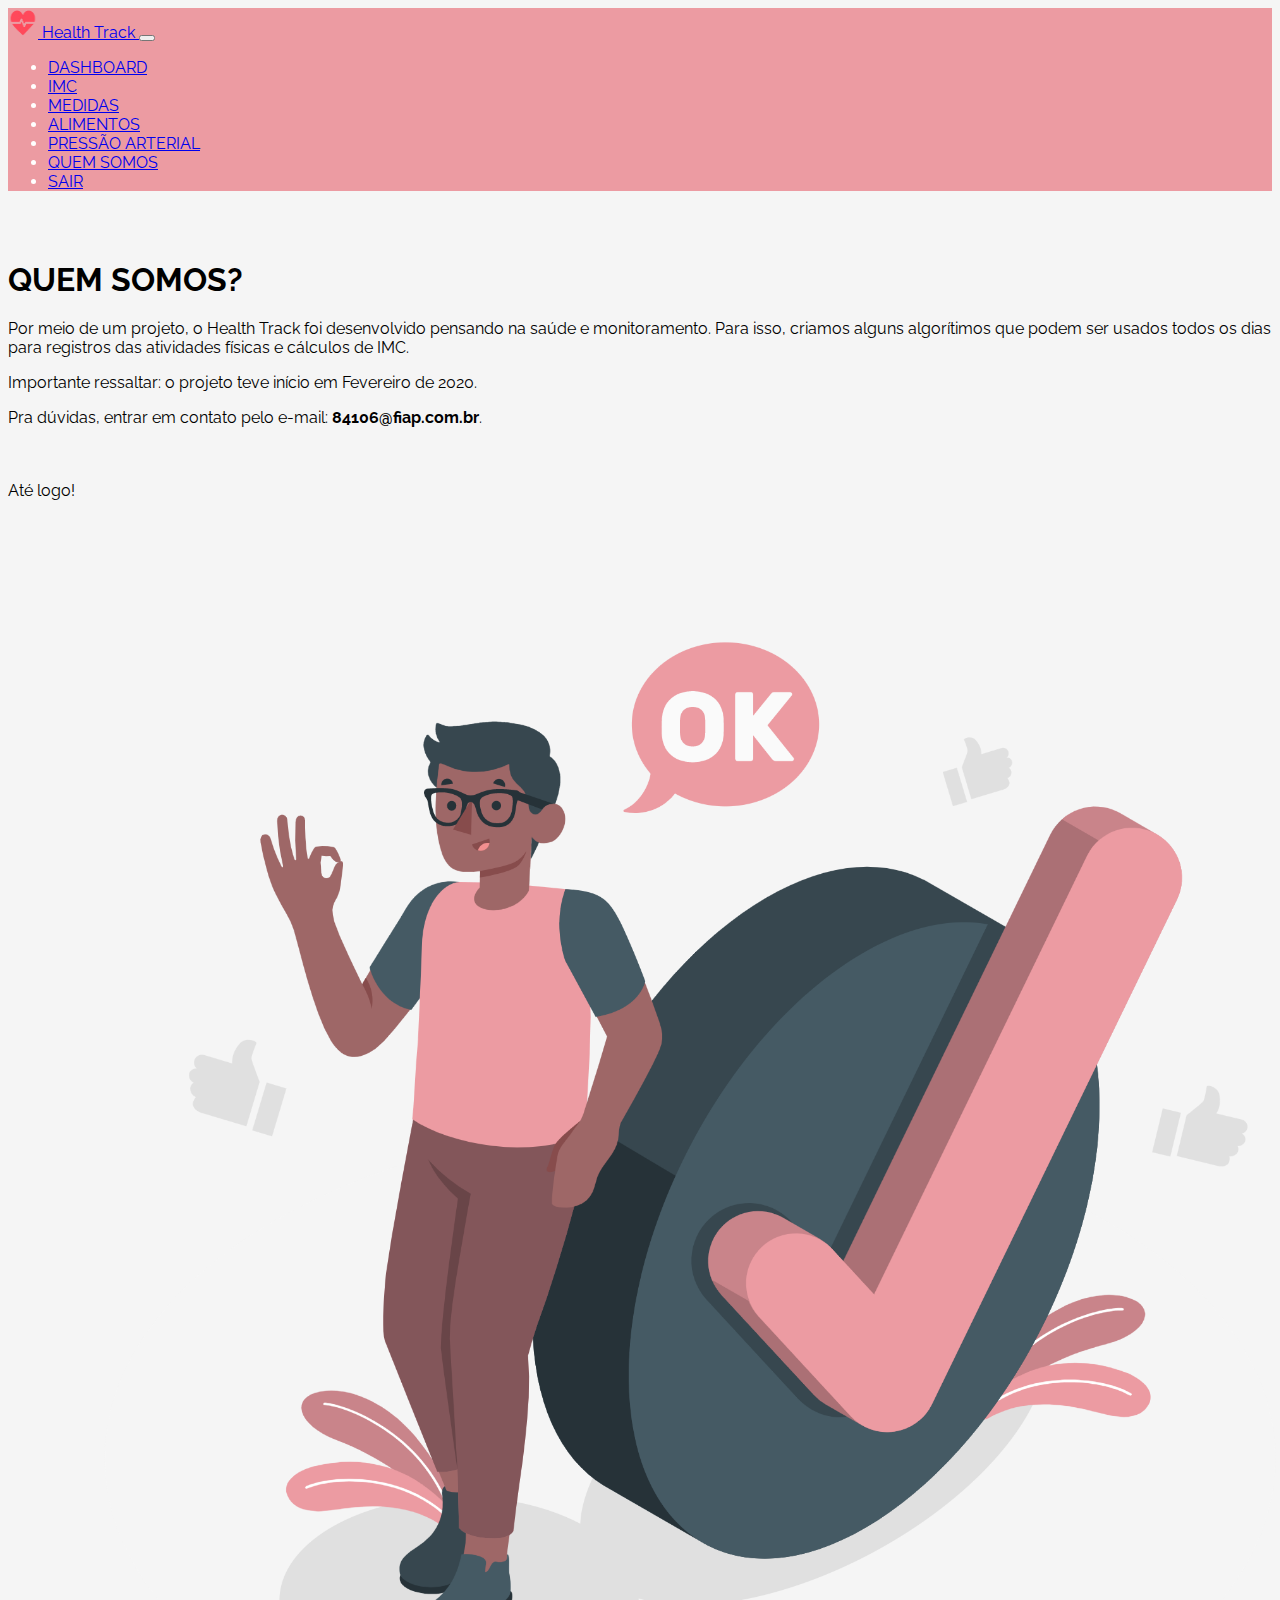
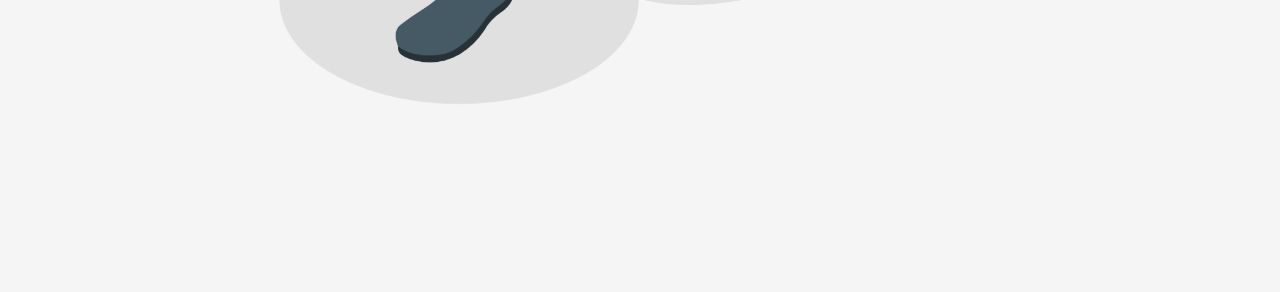
<file: quemsomos.html>
<!DOCTYPE html>
<html lang="en">

<head>
    <meta charset="UTF-8">
    <meta name="viewport" content="width=device-width, initial-scale=1.0, shrink-to-fit=no">
    <title>Health Track</title>
    <link rel="stylesheet" href="https://stackpath.bootstrapcdn.com/bootstrap/4.5.0/css/bootstrap.min.css"
        integrity="sha384-9aIt2nRpC12Uk9gS9baDl411NQApFmC26EwAOH8WgZl5MYYxFfc+NcPb1dKGj7Sk" crossorigin="anonymous">
    <link rel="stylesheet" href="css/style.css">
    <link href="https://fonts.googleapis.com/icon?family=Material+Icons" rel="stylesheet">
    <link href="https://fonts.googleapis.com/css2?family=Raleway:wght@300&display=swap" rel="stylesheet">
    <link rel='shortcut icon' type='image/x-icon' href='image/logo.ico'>

</head>

<body>

    <nav class='navbar navbar-expand-sm navbar-dark fixed-top fontNav'>
        <a class='navbar-brand fontLogo' href='index.html'>
            <img src='image/logo.png' class='d-inline-block align-top logoPrincipal'>
            Health Track
        </a>
        <button class='navbar-toggler' type='button' data-toggle='collapse' data-target='#conteudo-navbar'>
            <span class='navbar-toggler-icon'></span>
        </button>
        <div class='collapse navbar-collapse' id='conteudo-navbar'>
            <ul class='navbar-nav ml-auto'>
                <li class='nav-item'>
                    <a class='nav-link' href='index.html'>DASHBOARD</a>
                </li>
                <li class='nav-item'>
                    <a class='nav-link' href='IMC.html'>IMC</a>
                </li>
                <li class='nav-item'>
                    <a class='nav-link' href='medidas.html'>MEDIDAS</a>
                </li>
                <li class='nav-item'>
                    <a class='nav-link' href='alimentos.html'>ALIMENTOS</a>
                </li>
                <li class='nav-item'>
                    <a class='nav-link' href='pressao.html'>PRESSÃO ARTERIAL</a>
                </li>
                <li class='nav-item'>
                    <a class='nav-link' href='quemsomos.html'>QUEM SOMOS</a>
                </li>
                <li class='nav-item'>
                    <a class='nav-link' href='login.html'>SAIR</a>
                </li>
            </ul>
        </div>
    </nav>

    <div class='container'>

        <div class='row'>
            <div class='col-md-6 col-sm-12 descerLinha'>
                <h1>QUEM SOMOS?</h1>
                <p>Por meio de um projeto, o Health Track foi desenvolvido pensando na saúde e monitoramento. Para isso,
                    criamos alguns algorítimos que podem ser usados todos os dias para registros das atividades físicas
                    e cálculos de IMC.</p>
                <p>Importante ressaltar: o projeto teve início em Fevereiro de 2020.</p>
                <p class='small'>Pra dúvidas, entrar em contato pelo e-mail: <b>84106@fiap.com.br</b>.</p>
                <p><br><br>Até logo!</p>
            </div>
            <div class='col-md-6 col-sm-12'>
                <img src="image/okay.png" class='imagemTamanho'>
            </div>
        </div>
    </div>







    <script src="https://code.jquery.com/jquery-3.5.1.slim.min.js"
        integrity="sha384-DfXdz2htPH0lsSSs5nCTpuj/zy4C+OGpamoFVy38MVBnE+IbbVYUew+OrCXaRkfj"
        crossorigin="anonymous"></script>
    <script src="https://cdn.jsdelivr.net/npm/popper.js@1.16.0/dist/umd/popper.min.js"
        integrity="sha384-Q6E9RHvbIyZFJoft+2mJbHaEWldlvI9IOYy5n3zV9zzTtmI3UksdQRVvoxMfooAo"
        crossorigin="anonymous"></script>
    <script src="https://stackpath.bootstrapcdn.com/bootstrap/4.5.0/js/bootstrap.min.js"
        integrity="sha384-OgVRvuATP1z7JjHLkuOU7Xw704+h835Lr+6QL9UvYjZE3Ipu6Tp75j7Bh/kR0JKI"
        crossorigin="anonymous"></script>
</body>

</html>
</file>
<file: css/style.css>
.navbar {
    background-color: rgb(236, 155, 162);
    color: #FFF;
    font-style: bold;
}

body {
    background-color: whitesmoke;
    font-family: 'Raleway', sans-serif;
}

.mr-4 {
    background-color: rgb(233, 210, 211);
}

.jumbotrom {
    margin-top: 30px;
}


.quadros {
    background-color: rgb(233, 236, 239);
    border-radius: 50px 50px 50px 50px;
    margin-top: 15px;
    margin-left: 30px;
    margin-right: 30px;
    margin-bottom: 30px;
    border: solid 0.5px rgb(197, 182, 182)
}


.destaque {
    color:  rgb(220, 53, 69);
}



.tituloQuadro {
    text-align: center;
}


.irformacao {
    text-align: center !important;
}


.botaoRedondo {
    border-radius: 50px 50px 50px 50px;
    margin-top: 10px;
}

.iconsB4 {
    width: 20px;
    height: 30px;
}

.logoPrincipal {
    width:30px;
    height:30px;
    justify-content: center;   
}

.icones {
    height: 30px;
    width: 30px;
    justify-self: center;
    justify-content: center;
    justify-items: center;
}

footer {
    background-color: rgb(233, 236, 239);
}

.descerLinha {
    margin-top: 70px;
}

.linhaTitulo {
    text-align: center;
    font-weight: bold;
}

.linhaInfo {
    text-align: center;
    padding: 10px;
    border-top: solid 1px rgb(197, 182, 182);
}

.botaoAlinhamento {
    margin-top: 30px;
    margin-left: 15px;
}


.imagemTamanho {
    padding:50px;
    width: 100%;
}

.centralizartextos {
    text-align: center;
    justify-content: center;
    margin-top: 100px;
    margin-left: 30px;;
}

.bordaCadastro {
    border: solid 1px rgb(220, 53, 69);
    height: 40px;
    width: 40px;
}

.main-form {
    width: 100%;
    margin-top: 100px;
    margin-right: 20px;
}


  
  .logoentrar {
    justify-content: center !important;
    text-align: center !important;
    
  }
   
.form-signin {
    width: 100%;
    max-width: 330px;
    padding: 15px;
    margin: auto;
    text-align: center;
    padding-top: 120px;
}
.form-signin .checkbox {
    font-weight: 400;
    text-align: end !important;
    margin: 10px ;
}
.form-signin .form-control {
    position: relative;
    box-sizing: border-box;
    height: auto;
    padding: 10px;
    font-size: 14px;
}
.form-signin .form-control:focus {
    z-index: 4;
}
.form-signin input[type="emaiLogin"] {
    margin-bottom: -1px;
    border-bottom-right-radius: 0;
    border-bottom-left-radius: 0;
}
.form-signin input[type="senhaLogin"] {
    margin-bottom: 10px;
    border-top-left-radius: 0;
    border-top-right-radius: 0;
}

.imagemCadastro {
    height: 50px;
    width: 50px;
    margin-top: 30px;
    margin-left: 0px;
    margin-bottom: -70px;
    margin-right: 0px;
}

.imagemQuadros {
    padding:90px;
    width: 100%;
    margin-top: -50px;
    margin-bottom: -50px;
}

.botaoEspacamento {
    margin-top: 50px;
}

.modal-footer {
    justify-content: center;
 }
</file>
